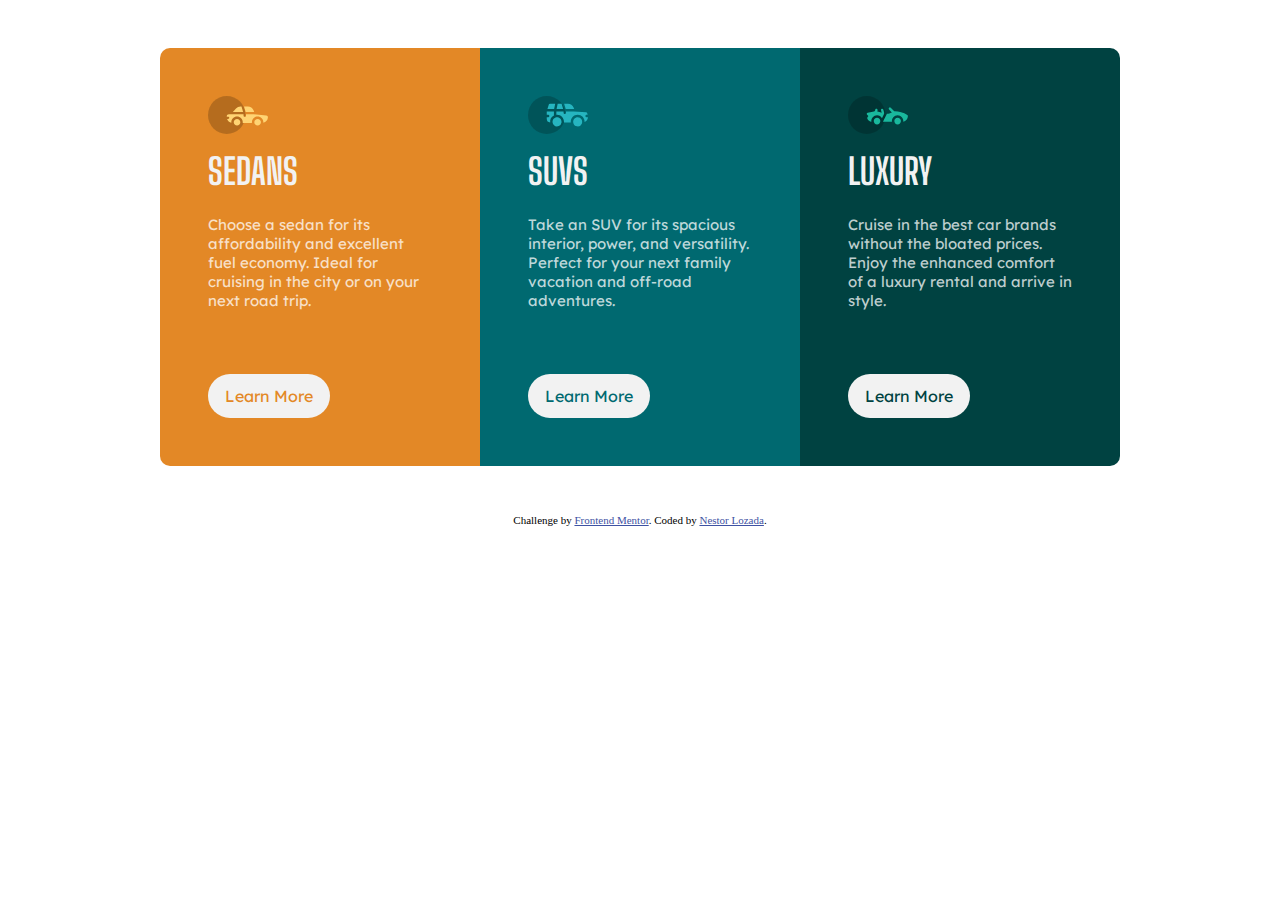
<file: 3-colum/index.html>
<!DOCTYPE html>
<html lang="en">
<head>
  <meta charset="UTF-8">
  <meta name="viewport" content="width=device-width, initial-scale=1.0"> <!-- displays site properly based on user's device -->

  <link rel="icon" type="image/png" sizes="32x32" href="./images/favicon-32x32.png">
  <link rel="stylesheet" href="./css/style.css">
  <title>Frontend Mentor | 3-column preview card component</title>

  <!-- Feel free to remove these styles or customise in your own stylesheet 👍 -->
  <style>
    .attribution { font-size: 11px; text-align: center; }
    .attribution a { color: hsl(228, 45%, 44%); }
  </style>
</head>
<body>
  <main class="container">
    <div class="card card--orange">
      <div class="card__content">
        <img src="images/icon-sedans.svg" alt="sedan car logo">
        <h2 class="card__title">SEDANS</h2>
        <p class="card__text">
          Choose a sedan for its affordability and excellent fuel economy. Ideal for cruising in the city
          or on your next road trip.
        </p>
        <a class="btn btn--orange" href="#">Learn More</a>
      </div>
    </div>

    <div class="card card--cyan">
      <div class="card__content">
        <img src="images/icon-suvs.svg" alt="sedan car logo">
        <h2 class="card__title">SUVS</h2>
        <p class="card__text">
          Take an SUV for its spacious interior, power, and versatility. Perfect for your next family vacation
          and off-road adventures.
        </p>
        <a class="btn btn--cyan" href="#">Learn More</a>
      </div>
    </div>
    <div class="card card--dark-cyan">
      <div class="card__content">
        <img src="images/icon-luxury.svg" alt="sedan car logo">
        <h2 class="card__title">LUXURY</h2>
        <p class="card__text">
          Cruise in the best car brands without the bloated prices. Enjoy the enhanced comfort of a luxury
          rental and arrive in style.
        </p>
        <a class="btn btn--dark-cyan" href="#">Learn More</a>
      </div>
    </div>
  </main>

  
  <div class="attribution">
    Challenge by <a href="https://www.frontendmentor.io?ref=challenge" target="_blank">Frontend Mentor</a>. 
    Coded by <a href="#">Nestor Lozada</a>.
  </div>
</body>
</html>
</file>
<file: 3-colum/css/style.css>
@import url('https://fonts.googleapis.com/css2?family=Lexend+Deca&display=swap');
@import url('https://fonts.googleapis.com/css2?family=Big+Shoulders+Display:wght@700&display=swap');

/* font-family: 'Big Shoulders Display', cursive; */
/* font-family: 'Lexend Deca', sans-serif; */

:root {
  --color-card-orange: hsl(31, 77%, 52%);
  --color-card-cyan: hsl(184, 100%, 22%);
  --color-card-dark-cyan: hsl(179, 100%, 13%);
  --color-white-transparent75: hsla(0, 0%, 100%, 0.75);
  --color-light-gray: hsl(0, 0%, 95%);
}

*,
*::before,
*::after {
  box-sizing: border-box;
  margin: 0;
  padding: 0;
}

img {
  width: 60px;
}

.container {
  width: 85%;
  margin: 0 auto;
  display: grid;
  padding: 3rem 0;
}

main div:first-child {
  border-radius: 10px 10px 0 0;
}

main div:last-child {
  border-radius: 0 0 10px 10px;
}

.btn {
  text-decoration: none;
  font-family: 'Lexend Deca', sans-serif;
  background-color: var(--color-light-gray);
  border-radius: 100px;
  padding: 10px 15px;
  display: inline-block;
  border: 2px solid transparent;
  margin-top: 1.5rem;
}

.btn--orange {
  color: var(--color-card-orange);
}

.btn--orange:hover,
.btn--orange:focus,
.btn--orange:active {
  background-color: var(--color-card-orange);
  color: var(--color-light-gray);
  border: 2px solid var(--color-light-gray);
}

.btn--cyan {
  color: var(--color-card-cyan);
}

.btn--cyan:hover,
.btn--cyan:focus,
.btn--cyan:active {
  background-color: var(--color-card-cyan);
  color: var(--color-light-gray);
  border: 2px solid var(--color-light-gray);
}

.btn--dark-cyan {
  color: var(--color-card-dark-cyan);
}

.btn--dark-cyan:hover,
.btn--dark-cyan:focus,
.btn--dark-cyan:active {
  background-color: var(--color-card-dark-cyan);
  color: var(--color-light-gray);
  border: 2px solid var(--color-light-gray);
}
.card {
  padding: 3rem;
}

.card__title {
  font-family: 'Big Shoulders Display', cursive;
  font-size: 2.25rem;
  color: var(--color-light-gray);
  margin-top: 1rem;
}

.card__text {
  font-size: 15px;
  font-family: 'Lexend Deca', sans-serif;
  color: var(--color-white-transparent75);
  margin-top: 1.5em;
}

.card--orange {
  background-color: var(--color-card-orange);
}
.card--cyan {
  background-color: var(--color-card-cyan);
}
.card--dark-cyan {
  background-color: var(--color-card-dark-cyan);
}

.attribution {
  font-size: 11px;
  text-align: center;
}

.attribution a {
  color: hsl(228, 45%, 44%);
}

@media (min-width: 775px) {
  .container {
    grid-template-columns: repeat(3, 1fr);
    max-width: 960px;
  }

  .card__content {
    display: flex;
    flex-direction: column;
    justify-content: space-between;
    height: 100%;
  }

  .btn {
    align-self: flex-start;
    margin-top: 4rem;
  }

  main div:first-child {
    border-radius: 10px 0 0 10px;
  }

  main div:last-child {
    border-radius: 0 10px 10px 0;
  }
}
</file>
